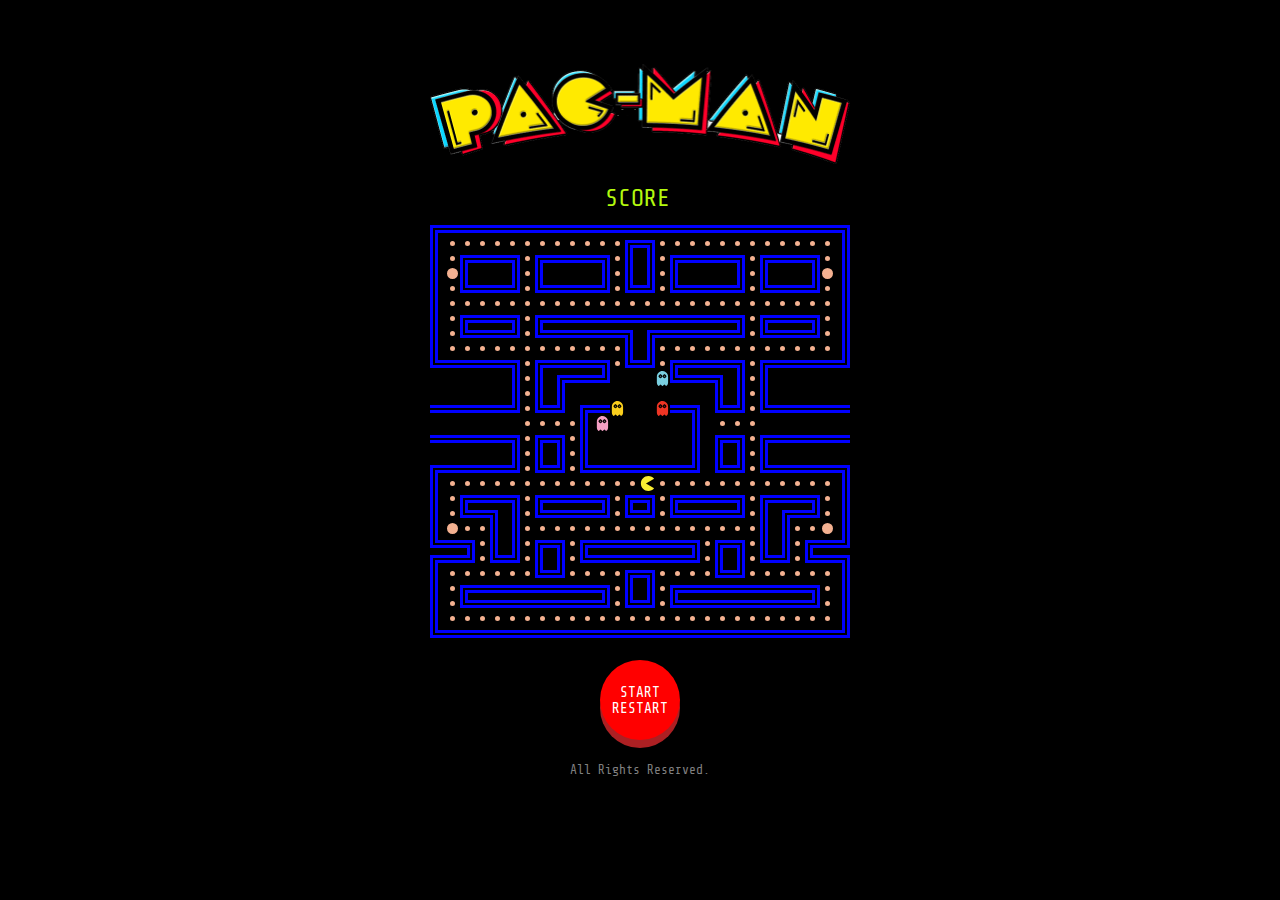
<file: index.html>
<!DOCTYPE html>
<html lang="en">
  <head>
    <meta charset="UTF-8" />
    <meta http-equiv="X-UA-Compatible" content="IE=edge" />
    <meta name="viewport" content="width=device-width, initial-scale=1.0" />
    <title>Pac Man by Francis Kodama</title>
    <link rel="apple-touch-icon" sizes="180x180" href="/apple-touch-icon.png" />
    <link rel="icon" type="image/png" sizes="32x32" href="/favicon-32x32.png" />
    <link rel="icon" type="image/png" sizes="16x16" href="/favicon-16x16.png" />
    <link rel="mask-icon" href="/safari-pinned-tab.svg" color="#5bbad5" />
    <meta name="theme-color" content="#ffffff" />
    <meta name="description" content="Pac Man video game by Francis Kodama." />
    <meta
      name="title"
      property="og:title"
      content="Pac Man Game by Francis Kodama"
    />
    <meta property="og:type" content="Pac Man video game" />
    <meta
      name="image"
      property="og:image"
      content="https://fkodama.com/_permanent/linkedin/project-pacman-thumb.jpg"
    />
    <meta
      name="description"
      property="og:description"
      content="Pac Man video game"
    />
    <meta name="author" content="Francis Kodama" />

    <meta
      name="keywords"
      content="Web Development, Frontend, Strategy, Business, Planning"
    />
    <link rel="apple-touch-icon" sizes="180x180" href="/apple-touch-icon.png" />
    <link rel="icon" type="image/png" sizes="32x32" href="/favicon-32x32.png" />
    <link rel="icon" type="image/png" sizes="16x16" href="/favicon-16x16.png" />
    <meta name="msapplication-TileColor" content="#da532c" />
    <meta name="theme-color" content="#ffffff" />
    <link rel="stylesheet" href="./css/reset.css" />
    <link
      href="https://fonts.googleapis.com/css2?family=Share+Tech+Mono&display=swap"
      rel="stylesheet"
    />
    <link
      rel="stylesheet"
      href="https://use.fontawesome.com/releases/v5.15.2/css/all.css"
      integrity="sha384-vSIIfh2YWi9wW0r9iZe7RJPrKwp6bG+s9QZMoITbCckVJqGCCRhc+ccxNcdpHuYu"
      crossorigin="anonymous"
    />
    <link rel="stylesheet" href="./css/styles.css" />
  </head>

  <body>
    <header>
      <div class="limit-content">
        <img
          class="title"
          src="./img/pacman-title.png"
          alt="pac man logo title"
        />
      </div>
    </header>

    <section class="score-display">
      <div class="limit-content">
        <h2>Score<span id="score"></span></h2>
      </div>
    </section>

    <div class="grid"></div>

    <section class="button-action">
      <div class="button-start">
        <button id="start">Start<br />Restart</button>
      </div>

      <div class="button-move-parent">
        <div class="button-move">
          <button class="btn-up"><i class="fas fa-caret-up"></i></button>
          <button class="btn-left"><i class="fas fa-caret-left"></i></button>
          <button class="btn-right"><i class="fas fa-caret-right"></i></button>
          <button class="btn-down"><i class="fas fa-caret-down"></i></button>
        </div>
      </div>
    </section>

    <section>
      <h3 id="over">game <i class="far fa-dizzy fa-sm"></i>ver</h3>
    </section>

    <footer class="footer">
      <div class="limit-content">
        <div id="flip">
          <div><div>All Rights Reserved.</div></div>
          <div><div>© Copyright 2021.</div></div>
          <div><div>By Kodama</div></div>
        </div>
      </div>
    </footer>

    <audio id="audio-bite">
      <source src="./audio/bite.ogg" type="audio/ogg" />
      <source src="./audio/bite.mp3" type="audio/mpeg" />
    </audio>
    <audio id="audio-die">
      <source src="./audio/die.ogg" type="audio/ogg" />
      <source src="./audio/die.mp3" type="audio/mpeg" />
    </audio>
    <audio id="audio-start">
      <source src="./audio/start.ogg" type="audio/ogg" />
      <source src="./audio/start.mp3" type="audio/mpeg" />
    </audio>
    <audio id="audio-turn">
      <source src="./audio/turn.ogg" type="audio/ogg" />
      <source src="./audio/turn.mp3" type="audio/mpeg" />
    </audio>

    <script src="./js/script.js"></script>
  </body>
</html>
</file>
<file: css/styles.css>
/* ====================================
        STARTERS
======================================= */

html,
body {
  margin: 10;
  padding: 10;
}

body {
  font-family: "Share Tech Mono", monospace;
  font-size: 16px;
  background-color: black;
  color: #b3f90e;
  line-height: 1.6;
}

/* * {
  box-sizing: border-box;
  margin: 10;
  padding: 10;
}

img {
  max-width: 100%;
  height: auto;
} */

/* ====================================
        TYPOGRAPHY
======================================= */

h1,
h2,
h3,
button {
  text-transform: uppercase;
}

h2 {
  font-size: 1.3rem;
}

h3 {
  color: #f47320;
  background-color: #212121;
  border-radius: 1rem;
}

button {
  font-family: "Share Tech Mono", monospace;
  font-size: 0.7rem;
}

/* ====================================
        LAYOUT
======================================= */

/* --- GENERAL --- */

.limit-content {
  width: 100%;
  margin: 0 auto;
  display: flex;
  flex-direction: column;
  align-items: center;
}

.title {
  width: 420px;
  padding: 4em 0 1em;
}

.score-display,
.button-start,
footer p {
  text-align: center;
}

.score-display,
.grid {
  margin: 0 auto;
}

#score {
  margin-left: 0.3rem;
}

/* --- GRID --- */

.grid {
  width: 420px;
  height: 420px;
  border: solid black;
  display: flex;
  flex-wrap: wrap;
}

.grid div {
  width: 15px;
  height: 15px;
}

/* --- WALLS --- */

.wall-horizontal {
  position: relative;
}

.wall-horizontal:before {
  box-sizing: border-box;
  content: "";
  position: absolute;
  bottom: 20%;
  border-bottom: 8px double blue;
  width: 100%;
}

.wall-vertical-left {
  box-sizing: border-box;
  border-left: 8px double blue;
  height: 100%;
}

.wall-vertical-right {
  box-sizing: border-box;
  border-right: 8px double blue;
  height: 100%;
}

.wall-curve-top-left {
  position: relative;
}

.wall-curve-top-left:before {
  box-sizing: border-box;
  content: "";
  position: absolute;
  bottom: 20%;
  border-bottom: 8px double blue;
  border-left: 8px double blue;
  width: 100%;
  height: 100%;
}

.wall-curve-top-right {
  position: relative;
}

.wall-curve-top-right:before {
  box-sizing: border-box;
  content: "";
  position: absolute;
  bottom: 20%;
  border-bottom: 8px double blue;
  border-right: 8px double blue;
  width: 100%;
  height: 100%;
}

.wall-curve-bottom-right {
  position: relative;
}

.wall-curve-bottom-right:before {
  box-sizing: border-box;
  content: "";
  position: absolute;
  bottom: -25%;
  border-top: 8px double blue;
  border-right: 8px double blue;
  width: 100%;
  height: 100%;
}

.wall-curve-bottom-left {
  position: relative;
}

.wall-curve-bottom-left:before {
  box-sizing: border-box;
  content: "";
  position: absolute;
  bottom: -25%;
  border-top: 8px double blue;
  border-left: 8px double blue;
  width: 100%;
  height: 100%;
}

/* --- WALL AJUSTMENTS --- */

.wall-curve-top-left2 {
  position: relative;
}

.wall-curve-top-left2:before {
  box-sizing: border-box;
  content: "";
  position: absolute;
  bottom: -25%;
  right: 45%;
  border-top: 8px double blue;
  border-right: 8px double blue;
  width: 100%;
  height: 100%;
}

.wall-curve-top-right2 {
  position: relative;
}

.wall-curve-top-right2:before {
  box-sizing: border-box;
  content: "";
  position: absolute;
  bottom: -25%;
  left: 45%;
  border-top: 8px double blue;
  border-left: 8px double blue;
  width: 100%;
  height: 100%;
}

/* --- PAC-DOTS --- */

.pac-dot,
.power-pellet {
  background-color: #f4b191;
  box-sizing: border-box;
  border-radius: 50%;
}

.pac-dot {
  border: 5px solid black;
}

.power-pellet {
  border: 2px solid black;
}

/* ====================================
        CHARACTERS
======================================= */

/* .pacman {
  background: url(../img/pacman-right.svg);
  background-color: #faff22;
  border-radius: 50%;
  border: none;
  position: relative;
  width: 15px;
} */

.pacman-right {
  background: url(../img/pacman-right.svg);
}

.pacman-left {
  background: url(../img/pacman-left.svg);
}

.pacman-up {
  background: url(../img/pacman-up.svg);
}

.pacman-down {
  background: url(../img/pacman-down.svg);
}

.pacman-mouth {
  position: absolute;
  background: black;
  width: 100%;
  height: 100%;
  clip-path: polygon(100% 74%, 44% 48%, 100% 21%);
  animation: eat 0.7s ease 0s infinite;
}

@keyframes eat {
  0% {
    clip-path: polygon(100% 74%, 44% 48%, 100% 21%);
  }
  25% {
    clip-path: polygon(100% 60%, 44% 48%, 100% 40%);
  }
  50% {
    clip-path: polygon(100% 50%, 44% 48%, 100% 50%);
  }
  75% {
    clip-path: polygon(100% 59%, 44% 48%, 100% 35%);
  }
  100% {
    clip-path: polygon(100% 74%, 44% 48%, 100% 21%);
  }
}

.blinky,
.pinky,
.inky,
.clyde,
.scared-ghost {
  border: none;
}

.blinky {
  background: url(../img/ghost-yellow.svg);
}

.pinky {
  background: url(../img/ghost-pink.svg);
}

.inky {
  background: url(../img/ghost-aqua.svg);
}

.clyde {
  background: url(../img/ghost-red.svg);
}

.scared-ghost {
  background: url(../img/ghost-scared.svg);
}

/* ====================================
        BUTTONS
======================================= */

button {
  border: none;
  background: none;
  color: white;
}

.button-action {
  display: flex;
  flex-direction: row;
  justify-content: space-around;
  align-items: center;
  width: 19rem;
  margin: 0 auto;
  text-align: center;
}

.button-start {
  display: flex;
  justify-content: center;
  align-items: center;
  border-radius: 50%;
  width: 4rem;
  height: 4rem;
  box-shadow: 0 0.5rem #ac2023;
  background-color: red;
}

.button-start:active,
.btn-up:active,
.btn-right:active,
.btn-down:active,
.btn-left:active {
  position: relative;
  top: 0.5rem;
  box-shadow: none;
}

button:focus {
  outline: none;
}

.button-move-parent {
  display: inline-block;
}

.button-move {
  display: flex;
  flex-wrap: wrap;
  align-self: flex-start;
  width: 9rem;
}

.btn-up,
.btn-right,
.btn-down,
.btn-left {
  font-size: 1.2rem;
  border-radius: 0.5rem;
  width: 4rem;
  height: 2.5rem;
  color: #eecfbb;
  box-shadow: 0 0.5rem #da4c28;
  background-color: #f47320;
}

.btn-up,
.btn-down {
  margin: 1rem 2.25rem;
}

.btn-left {
  margin-right: 0.5rem;
}

/* ====================================
        GAME OVER
======================================= */

#over {
  display: none;
}

.gameover {
  font-size: 0.5rem;
  display: block;
  text-align: center;
  margin: 0 auto;
  position: absolute;
  top: 45%;
  left: 44%;
  width: 3rem;
  animation: roll 4s infinite;
}

@keyframes roll {
  0% {
    transform: rotate(0) scale(0);
  }
  100% {
    transform: rotate(360deg) scale(5);
  }
}

/* ====================================
        FOOTER
======================================= */

.footer {
  font-size: 0.8rem;
  text-align: center;
  margin-top: 1rem;
}

#flip {
  height: 30px;
  overflow: hidden;
}

#flip > div > div {
  color: #fff;
  padding: 4px 12px;
  height: 45px;
  margin-bottom: 45px;
  display: inline-block;
}

#flip div:first-child {
  animation: show 10s linear infinite;
}

#flip div div,
#flip div:first-child div,
#flip div:last-child div {
  color: gray;
}

@keyframes show {
  0% {
    margin-top: -270px;
  }
  5% {
    margin-top: -180px;
  }
  33% {
    margin-top: -180px;
  }
  38% {
    margin-top: -90px;
  }
  66% {
    margin-top: -90px;
  }
  71% {
    margin-top: 0px;
  }
  99.99% {
    margin-top: 0px;
  }
  100% {
    margin-top: -270px;
  }
}

/* ====================================
        MEDIA QUERY
======================================= */

@media only screen and (min-width: 430px) {
}

@media only screen and (min-width: 1080px) {
  h2 {
    font-size: 1.5rem;
  }

  /* BUTTON */

  button {
    font-size: 0.9rem;
  }

  .button-action {
    flex-direction: column;
  }

  .btn-up,
  .btn-right,
  .btn-down,
  .btn-left {
    display: none;
  }

  .button-start {
    margin-top: 1rem;
    width: 5rem;
    height: 5rem;
  }

  /* GAME OVER */

  .gameover {
    font-size: 0.9rem;
    top: 45%;
    left: 48%;
    width: 5rem;
  }
}
</file>
